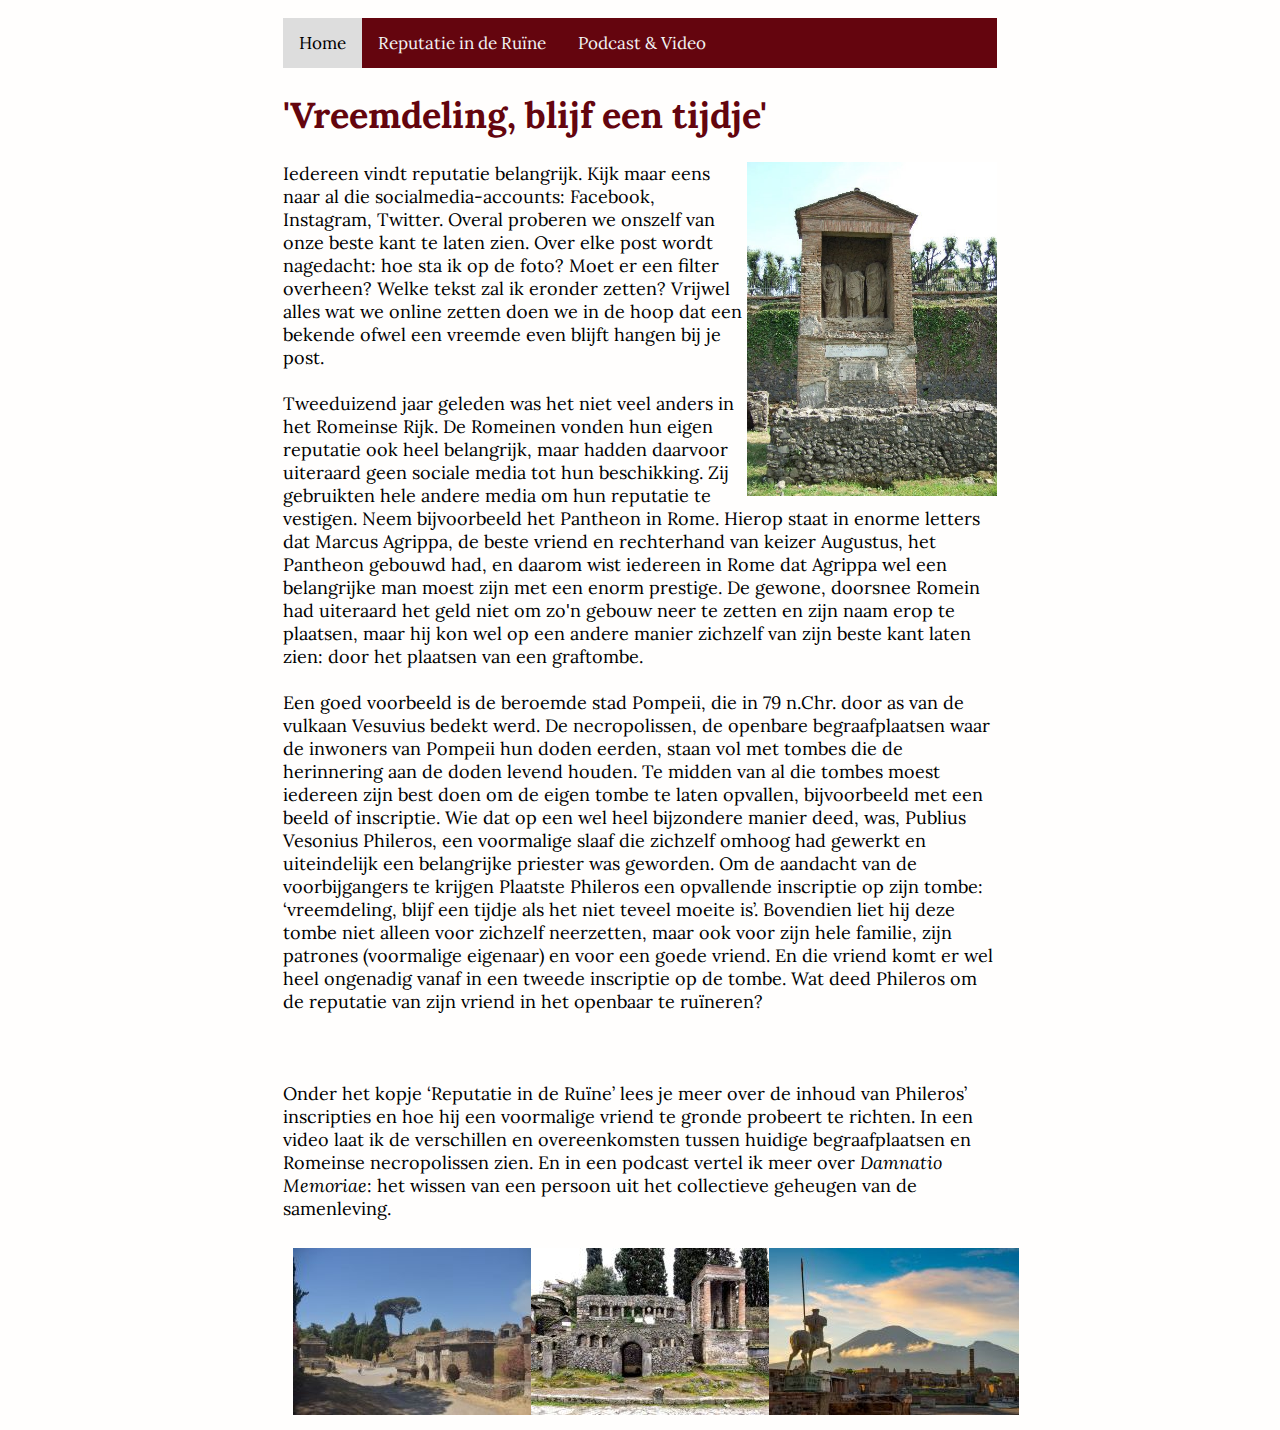
<file: index.html>
<!DOCTYPE html>
<html>
 <head>
  <meta charset='utf-8' />
  <title> Reputatie en de dood </title>
  <meta name='viewport' content='initial-scale=1,maximum-scale=1,user-scalable=no' />
  <link rel="stylesheet" media="screen" href="https://fonts.googleapis.com/css?family=Lora&display=swap" type="text/css"/>
  <link rel="stylesheet" href="style.css">
  
  
 <div class="topnav">
  <a class="active" href="#home">Home</a>
  <a href="reputatie in de ruïne.html">Reputatie in de Ruïne</a>
  <a href="Podcast & Video.html">Podcast & Video</a>
</div>
  
</head>
<body>
  <h1>'Vreemdeling, blijf een tijdje'</h1>
 
 
  <p> 
   <img src="files/Tomb Phileros.jpg" alt="Tombe Phileros" id="Tombe-Phileros" style="float:right" />
   Iedereen vindt reputatie belangrijk. Kijk maar eens naar al die socialmedia-accounts: Facebook, Instagram, Twitter. Overal proberen 
   we onszelf van onze beste kant te laten zien. Over elke post wordt nagedacht: hoe sta ik op de foto? Moet er een filter overheen? 
   Welke tekst zal ik eronder zetten? Vrijwel alles wat we online zetten doen we in de hoop dat een bekende ofwel een vreemde even 
   blijft hangen bij je post. 
   <br> 
   <br> 
   Tweeduizend jaar geleden was het niet veel anders in het Romeinse Rijk. De Romeinen vonden hun eigen reputatie ook heel belangrijk, 
   maar hadden daarvoor uiteraard geen sociale media tot hun beschikking. Zij gebruikten hele andere media om hun reputatie te vestigen.
   Neem bijvoorbeeld het Pantheon in Rome. Hierop staat in enorme letters dat Marcus Agrippa, de beste vriend en rechterhand van keizer 
   Augustus, het Pantheon gebouwd had, en daarom wist iedereen in Rome dat Agrippa wel een belangrijke man moest zijn met een enorm 
   prestige. De gewone, doorsnee Romein had uiteraard het geld niet om zo'n gebouw neer te zetten en zijn naam erop te plaatsen, maar 
   hij kon wel op een andere manier zichzelf van zijn beste kant laten zien: door het plaatsen van een graftombe. 
   <br> 
   <br> 
   Een goed voorbeeld is de beroemde stad Pompeii, die in 79 n.Chr. door as van de vulkaan Vesuvius bedekt werd. De necropolissen, de 
   openbare begraafplaatsen waar de inwoners van Pompeii hun doden eerden, staan vol met tombes die de herinnering aan de doden levend 
   houden. Te midden van al die tombes moest iedereen zijn best doen om de eigen tombe te laten opvallen, bijvoorbeeld met een beeld of 
   inscriptie. Wie dat op een wel heel bijzondere manier deed, was, Publius Vesonius Phileros, een voormalige slaaf die zichzelf omhoog 
   had gewerkt en uiteindelijk een belangrijke priester was geworden. Om de aandacht van de voorbijgangers te krijgen Plaatste Phileros 
   een opvallende inscriptie op zijn tombe: ‘vreemdeling, blijf een tijdje als het niet teveel moeite is’. Bovendien liet hij deze tombe
   niet alleen voor zichzelf neerzetten, maar ook voor zijn hele familie, zijn patrones (voormalige eigenaar) en voor een goede vriend.
   En die vriend komt er wel heel ongenadig vanaf in een tweede inscriptie op de tombe. Wat deed Phileros om de reputatie van zijn 
   vriend in het openbaar te ruïneren?
   <br> 
   <br> 
   <br> 
   <br> 
   Onder het kopje ‘Reputatie in de Ruïne’ lees je meer over de inhoud van Phileros’ inscripties en hoe hij een voormalige vriend te 
   gronde probeert te richten. In een video laat ik de verschillen en overeenkomsten tussen huidige begraafplaatsen en Romeinse 
   necropolissen zien. En in een podcast vertel ik meer over <i>Damnatio Memoriae</i>: het wissen van een persoon uit het collectieve 
   geheugen van de samenleving.
  </p>
 
  <div class="row">
   <div class="column">
    <img src="files/Necropolis Nuceria poort.jpg" alt="Necropolis Nuceria poort Pompeii" style="width:100%, height:100%">
   </div>
   <div class="column">
    <img src="files/Tombes Nuceria poort.jpg" alt="Tombes Nuceria poort" style="width:100%, height:100%">
   </div>
   <div class="column">
    <img src="files/Pompeii.jpg" alt="Pompeii" style="width:100%, height:100%">
   </div>
 </div>

</body>
</html>
</file>
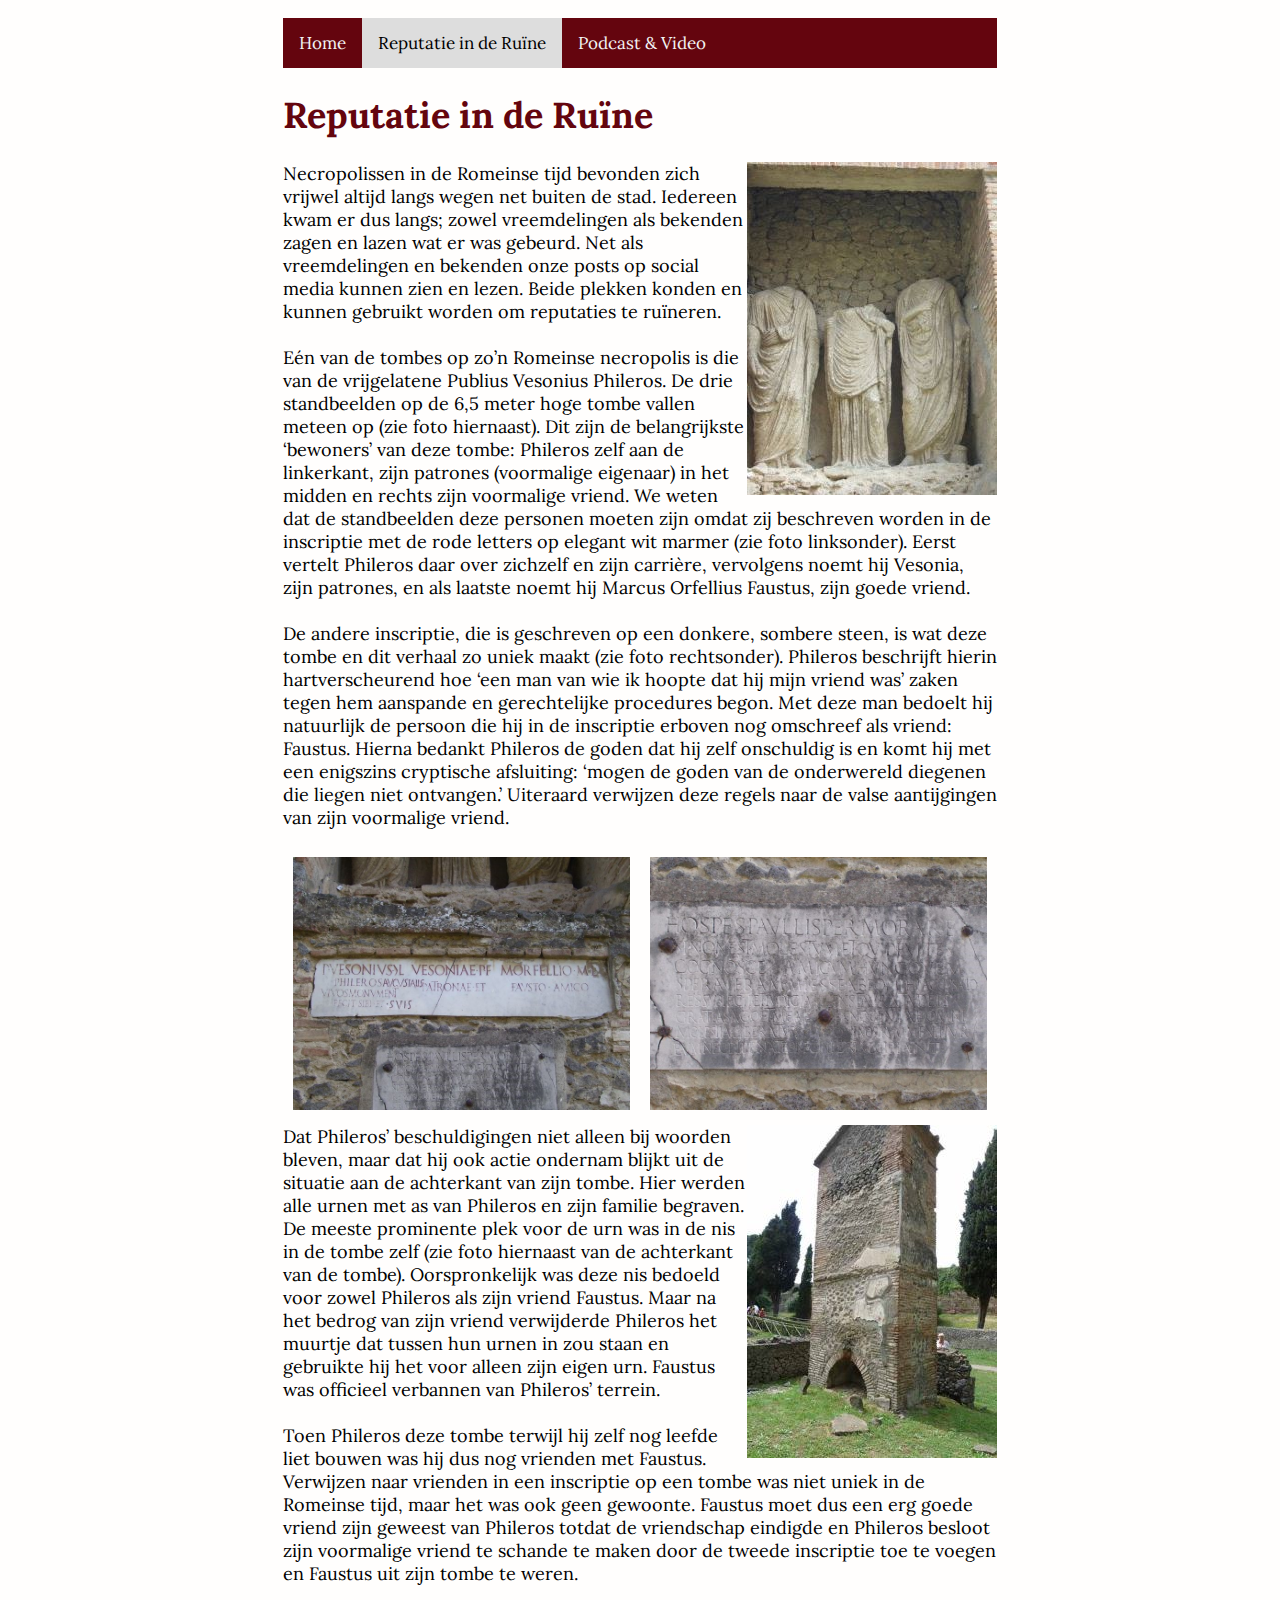
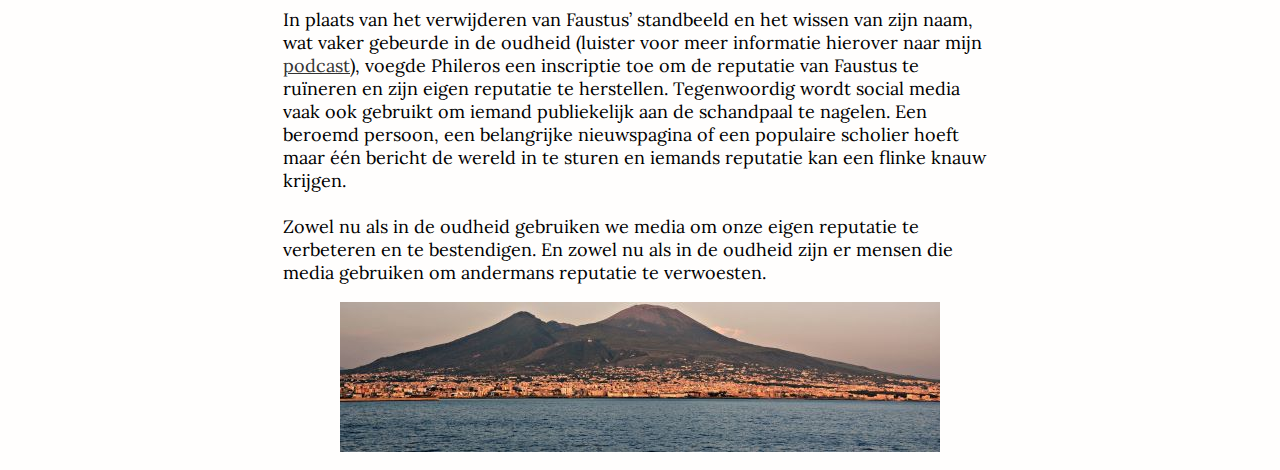
<file: reputatie in de ruïne.html>
<!DOCTYPE html>
<html>
 <head>
  <meta charset='utf-8' />
  <title> Reputatie en de dood </title>
  <meta name='viewport' content='initial-scale=1,maximum-scale=1,user-scalable=no' />
  <link rel="stylesheet" media="screen" href="https://fonts.googleapis.com/css?family=Lora&display=swap" type="text/css"/>
  <link rel="stylesheet" href="style.css">
  
  
 <div class="topnav">
  <a href="index.html" href="#home">Home</a>
  <a class="active" href="reputatie in de ruïne">Reputatie in de Ruïne</a>
  <a href="Podcast & Video.html">Podcast & Video</a>
</div>
  
</head>
 <body>
   
  <h1>Reputatie in de Ruïne</h1>
 
  <p> 
    <img src="files/Standbeelden Phileros.jpg" alt="Standbeelden op Tombe Phileros" id="Standbeelden-Phileros" style="float:right" />
    Necropolissen in de Romeinse tijd bevonden zich vrijwel altijd langs wegen net buiten de stad. Iedereen kwam er dus langs; zowel 
    vreemdelingen als bekenden zagen en lazen wat er was gebeurd. Net als vreemdelingen en bekenden onze posts op social media kunnen 
    zien en lezen. Beide plekken konden en kunnen gebruikt worden om reputaties te ruïneren.
    <br> 
    <br> 
    Eén van de tombes op zo’n Romeinse necropolis is die van de vrijgelatene Publius Vesonius Phileros. De drie standbeelden op de 6,5 
    meter hoge tombe vallen meteen op (zie foto hiernaast). Dit zijn de belangrijkste ‘bewoners’ van deze tombe: Phileros zelf aan de 
    linkerkant, zijn patrones (voormalige eigenaar) in het midden en rechts zijn voormalige vriend. We weten dat de standbeelden 
    deze personen moeten zijn omdat zij beschreven worden in de inscriptie met de rode letters op elegant wit marmer (zie foto 
    linksonder). Eerst vertelt Phileros daar over zichzelf en zijn carrière, vervolgens noemt hij Vesonia, zijn patrones, en als laatste
    noemt hij Marcus Orfellius Faustus, zijn goede vriend.
    <br> 
    <br> 
    De andere inscriptie, die is geschreven op een donkere, sombere steen, is wat deze tombe en dit verhaal zo uniek maakt (zie foto
    rechtsonder). Phileros beschrijft hierin hartverscheurend hoe ‘een man van wie ik hoopte dat hij mijn vriend was’ zaken tegen 
    hem aanspande en gerechtelijke procedures begon. Met deze man bedoelt hij natuurlijk de persoon die hij in de inscriptie erboven 
    nog omschreef als vriend: Faustus. Hierna bedankt Phileros de goden dat hij zelf onschuldig is en komt hij met een enigszins 
    cryptische afsluiting: ‘mogen de goden van de onderwereld diegenen die liegen niet ontvangen.’ Uiteraard verwijzen deze regels 
    naar de valse aantijgingen van zijn voormalige vriend.
   </p>
  
  <div class="rij">
   <div class="colum">
    <img src="files/Inscriptie 1 Phileros.jpg" alt="Inscriptie 1 Phileros" style="width:100%">
   </div>
   <div class="colum">
    <img src="files/Inscriptie 2 Phileros.jpg" alt="Inscriptie 2 Phileros" style="width:100%">
   </div>
  </div>
   

  <p>
   <img src="files/Achterkant tombe Phileros.jpg" alt="Achterkant Tombe Phileros" id="Achterkant-tombe-Phileros" style="float:right" />
    Dat Phileros’ beschuldigingen niet alleen bij woorden bleven, maar dat hij ook actie ondernam blijkt uit de situatie aan de 
    achterkant van zijn tombe. Hier werden alle urnen met as van Phileros en zijn familie begraven. De meeste prominente plek voor de 
    urn was in de nis in de tombe zelf (zie foto hiernaast van de achterkant van de tombe). Oorspronkelijk was deze nis bedoeld voor zowel 
    Phileros als zijn vriend Faustus. Maar na het bedrog van zijn vriend verwijderde Phileros het muurtje dat tussen hun urnen in zou 
    staan en gebruikte hij het voor alleen zijn eigen urn. Faustus was officieel verbannen van Phileros’ terrein. 
    <br> 
    <br> 
    Toen Phileros deze tombe terwijl hij zelf nog leefde liet bouwen was hij dus nog vrienden met Faustus. Verwijzen naar vrienden in een 
    inscriptie op een tombe was niet uniek in de Romeinse tijd, maar het was ook geen gewoonte. Faustus moet dus een erg goede vriend 
    zijn geweest van Phileros totdat de vriendschap eindigde en Phileros besloot zijn voormalige vriend te schande te maken door de 
    tweede inscriptie toe te voegen en Faustus uit zijn tombe te weren. 
    <br> 
    <br> 
    In plaats van het verwijderen van Faustus’ standbeeld en het wissen van zijn naam, wat vaker gebeurde in de oudheid (luister voor 
    meer informatie hierover naar mijn <a href="https://etmv.github.io/tombe/Podcast%20&%20Video.html">podcast</a>), voegde Phileros 
    een inscriptie toe om de reputatie van Faustus te ruïneren en zijn eigen reputatie te herstellen. Tegenwoordig wordt social media 
    vaak ook gebruikt om iemand publiekelijk aan de schandpaal te nagelen. Een beroemd persoon, een belangrijke nieuwspagina of een 
    populaire scholier hoeft maar één bericht de wereld in te sturen en iemands reputatie kan een flinke knauw krijgen.
    <br> 
    <br> 
    Zowel nu als in de oudheid gebruiken we media om onze eigen reputatie te verbeteren en te bestendigen. En zowel nu als in de 
    oudheid zijn er mensen die media gebruiken om andermans reputatie te verwoesten. 
  </p>
  <img src="files/Vesuvius.jpg" alt="Vesuvius" id="Vesuvius" style="display: block; margin-left: auto; margin-right: auto;" />
  
 </body>
</html>
</file>
<file: style.css>
html {
  background-color: rgb(255, 254, 253);
}


body {
  width: 750px;
  max-width: 90%;
  margin: 0 auto;
  padding: 1em;


  font-family: 'Lora', serif;
  font-weight: normal;
  font-style: normal;
}

body, pre, pre code {
  font-size: 18px;
}

a, a:hover {
  color: #333;
}

h1 {
  border-bottom-width: 10px;
  color: rgb(100, 5, 14);
}

h2 {
  border-bottom-width: 5px;
}

audio {
  width: 100%;
}


#Tombe-Phileros {
  width: 250px;
  height: auto;
  float: right; 
}

#Standbeelden-Phileros {
  width: 250;
  height: auto;
  float: right;
}

#Achterkant-tombe-Phileros {
  width: 250;
  height: auto;
  float: right;
}

#Vesuvius {
  width: 750;
  height: auto;
}

* {
  box-sizing: border-box;
}

.column {
  float: left;
  width: 33.33%;
  padding: 10px;
}

/* Clearfix (clear floats) *//
.row::after {
  content: "";
  clear: both;
  display: table;
}

.colum {
  float: left;
  width: 50%;
  padding: 10px;
}

/* Clearfix (clear floats) *//
.rij::after {
  content: "";
  clear: both;
  display: table;
}

.topnav {
  background-color: rgb(100, 5, 14);
  overflow: hidden;
}

/* Style the links inside the navigation bar */
.topnav a {
  float: left;
  color: #f2f2f2;
  text-align: center;
  padding: 14px 16px;
  text-decoration: none;
  font-size: 17px;
}

/* Change the color of links on hover */
.topnav a:hover {
  background-color: #ddd;
  color: black;
}

/* Add a color to the active/current link */
.topnav a.active {
  background-color: #ddd;
  color: black;
}

.video-container {
  position: relative;
  padding-bottom: 56.25%; /*16:9*/
  padding-top: 30px;
  height: 0;
  overflow: hidden;
}

.video-container iframe,
.video-container object,
.video-container embed {
  position: absolute;
  top: 0;
  left: 0;
  width: 100%;
  height: 100%;
}
</file>
